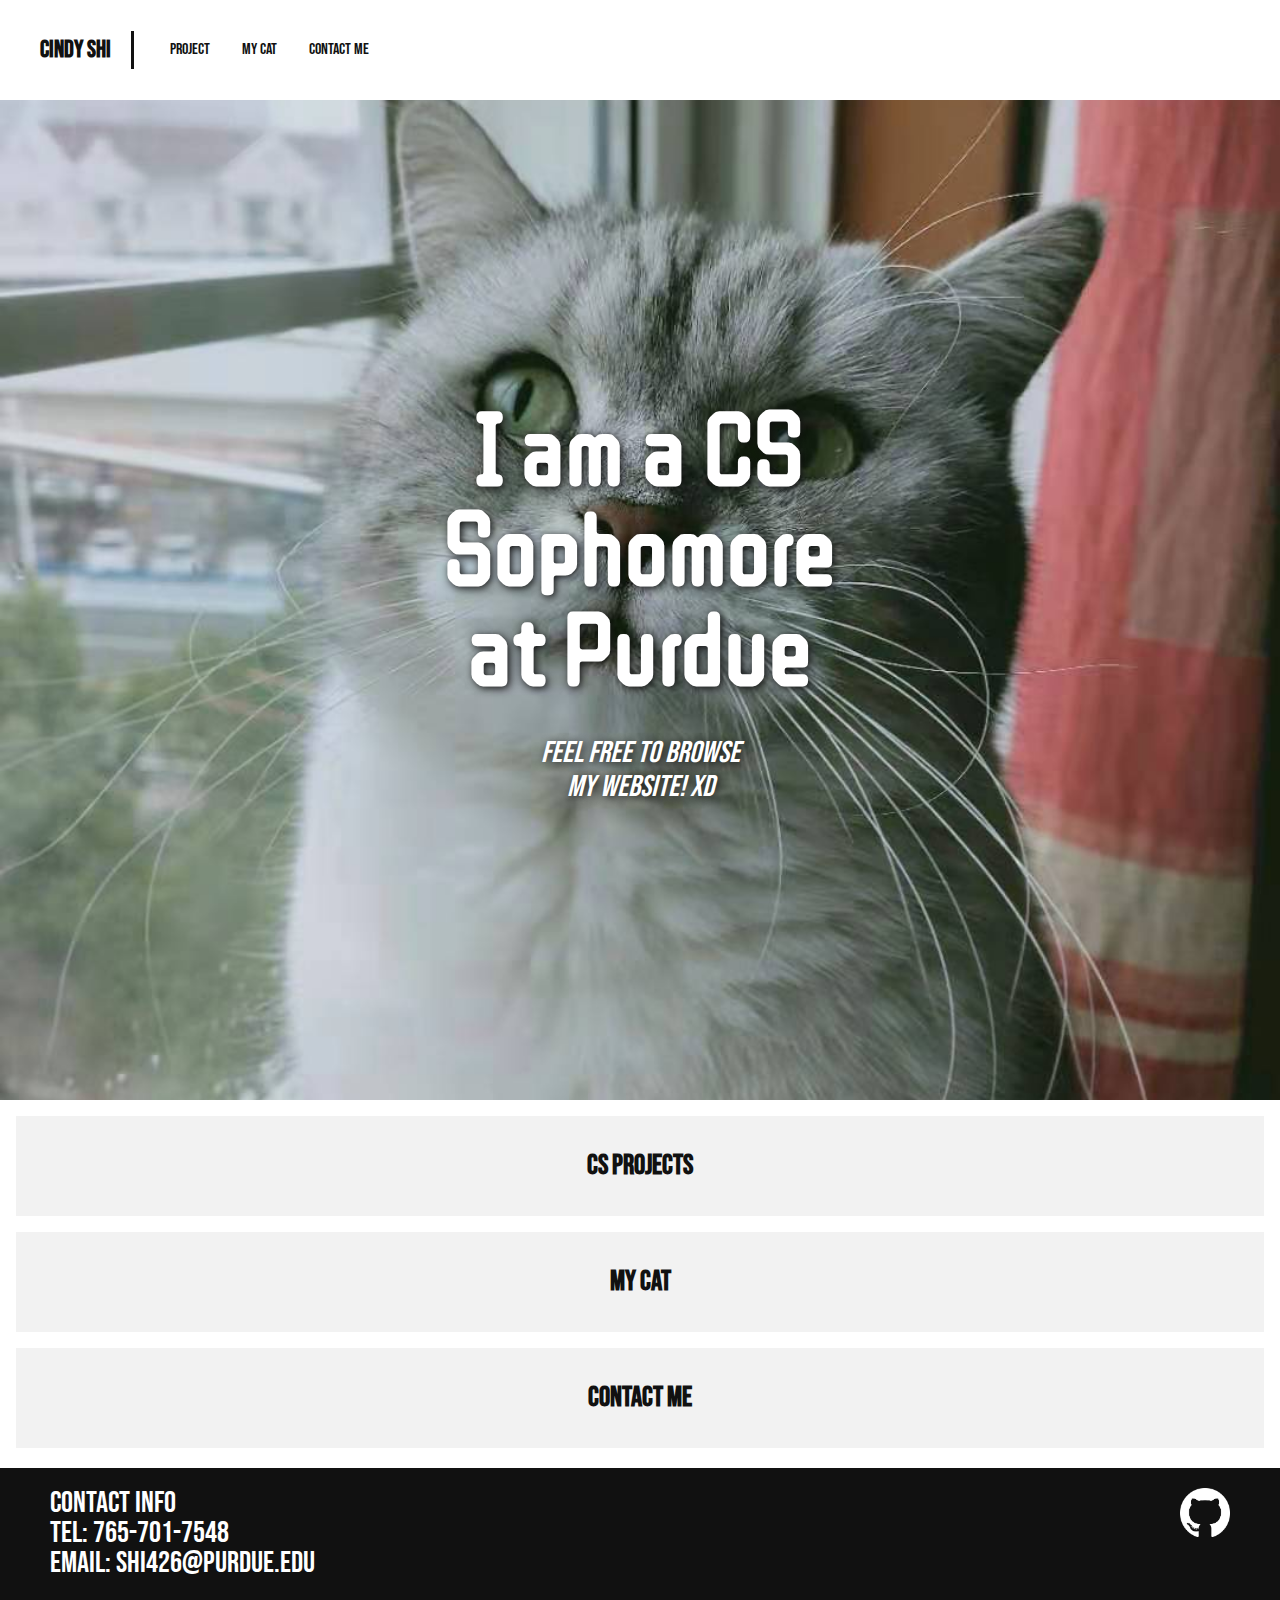
<file: index.html>
<!DOCTYPE html>
<html>
	<head>
		<meta charset="utf-8">
		<title>My Portfolio</title>
		<meta name="viewport" content="width=device-width, initial-scale=1.0">
		<link href="https://fonts.googleapis.com/css?family=Bebas+Neue|ZCOOL+QingKe+HuangYou&display=swap" rel="stylesheet">
		<link rel="stylesheet" href="style.css">
	</head>
	<body>
		<header>
			<a href="index.html" class="header-brand">CINDY SHI</a>
			<nav>
				<ul>
					<li><a href="project.html">Project</a></li>
					<li><a href="cat.html">My Cat</a></li>
					<li><a href="#contact">Contact Me</a></li>
				</ul>
			<a href="cases.html" class="header-cases">Cases</a>
			</nav>
		</header>
		<main>
			<section class="index-banner">
				<div class="vertical-center">
					<h2>I am a CS <br>Sophomore <br>at Purdue</h2>
					<h1>Feel free to browse <br> my website! XD</h1>
				</div>	
			</section>
			<section class="index-links">
				<a href="project.html">
					<div class="index-boxlink1">
						<h3>CS Projects</h3>
					</div>
				</a>
				<a href="cat.html">
					<div class="index-boxlink1">
						<h3>My Cat</h3>
					</div>
				</a>
				<a href="#contact">
					<div class="index-boxlink1">
						<h3>Contact Me</h3>
					</div>
				</a>
			</section>
		</main>
		<footer id="contact">
			<ul>
				<li>Contact Info</li>
				<li>Tel: 765-701-7548</li>
				<li>Email: shi426@purdue.edu</li>
			</ul>
			
			<div class="footer-logo">
				<a href="https://github.com/Cindy1229">
					<img src="img/git3.png" alt="github logo" width="30px">
				</a>
			</div>
		</footer>

	</body>
</html>
</file>
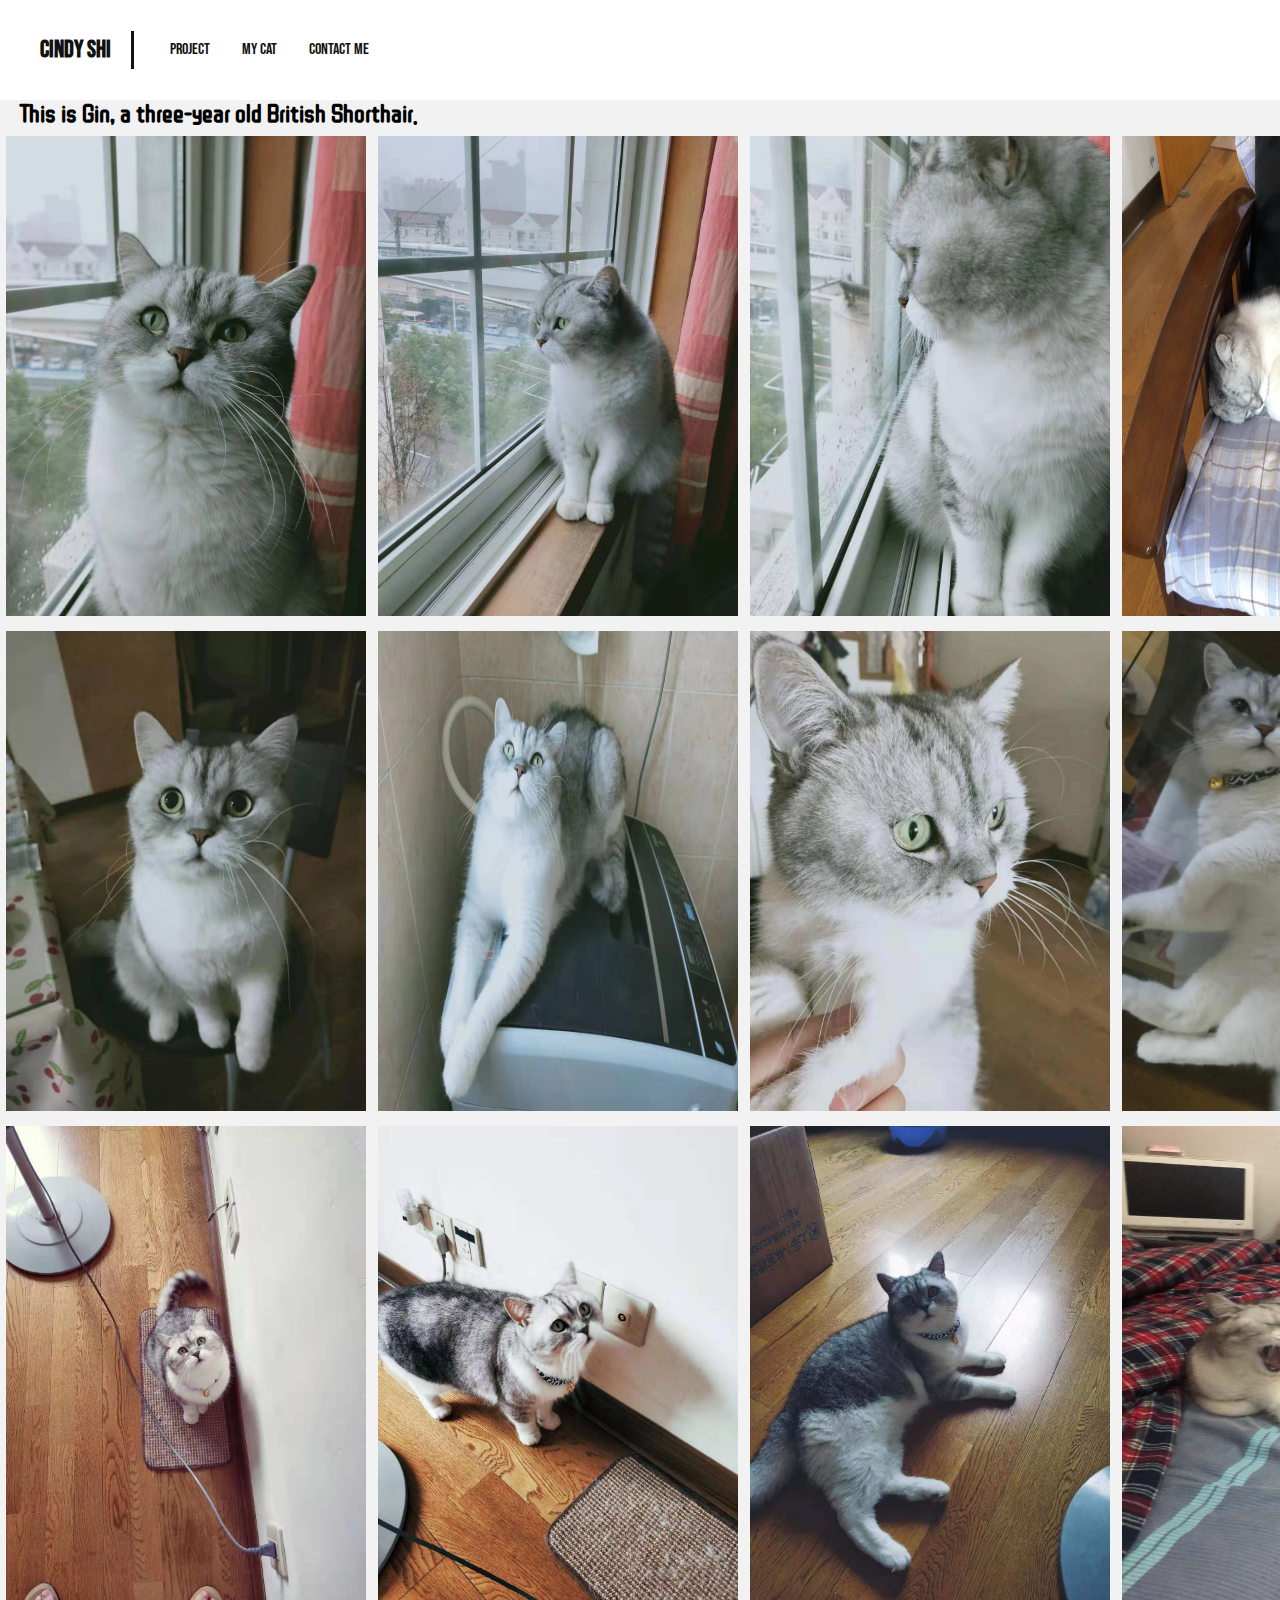
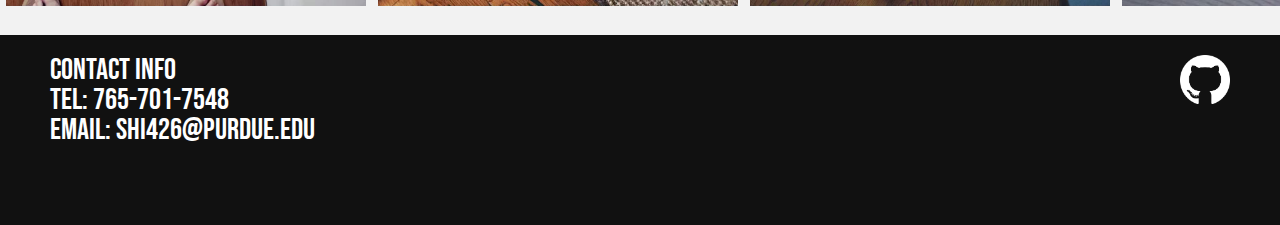
<file: cat.html>
<!DOCTYPE html>
<html>
	<head>
		<meta charset="utf-8">
		<title>My Portfolio</title>
		<meta name="viewport" content="width=device-width, initial-scale=1.0">
		<link href="https://fonts.googleapis.com/css?family=Bebas+Neue|ZCOOL+QingKe+HuangYou&display=swap" rel="stylesheet">
		<link rel="stylesheet" href="style.css">
	</head>
	<body class="cat-page">
		<header>
			<a href="index.html" class="header-brand">CINDY SHI</a>
			<nav>
				<ul>
					<li><a href="project.html">Project</a></li>
					<li><a href="cat.html">My Cat</a></li>
					<li><a href="#contact">Contact Me</a></li>
				</ul>
			<a href="cases.html" class="header-cases">Cases</a>
			</nav>
		</header>
		<main>
			<h2 class="cat-intro">This is Gin, a three-year old British Shorthair.</h2>
			<div class="row1">
				<div class="column">
					<img src="img/Gin.jpg">
				</div>
				<div class="column">
					<img src="img/gin2.jpg">
				</div>
				<div class="column">
					<img src="img/gin3.jpg">
				</div>
				<div class="column">
					<img src="img/gin4.jpg">
				</div>
			</div>
			<div class="row1">
				<div class="column">
					<img src="img/gin5.jpg">
				</div>
				<div class="column">
					<img src="img/gin6.jpg">
				</div>
				<div class="column">
					<img src="img/gin7.jpg">
				</div>
				<div class="column">
					<img src="img/gin8.jpg">
				</div>
			</div>
			<div class="row1">
				<div class="column">
					<img src="img/gin9.jpg">
				</div>
				<div class="column">
					<img src="img/gin10.jpg">
				</div>
				<div class="column">
					<img src="img/gin11.jpg">
				</div>
				<div class="column">
					<img src="img/gin12.jpg">
				</div>
			</div>
		</main>
		<footer id="contact">
			<ul>
				<li>Contact Info</li>
				<li>Tel: 765-701-7548</li>
				<li>Email: shi426@purdue.edu</li>
			</ul>
			
			<div class="footer-logo">
				<a href="https://github.com/Cindy1229">
					<img src="img/git3.png" alt="github logo" width="30px">
				</a>
			</div>
		</footer>

	</body>
</html>
</file>
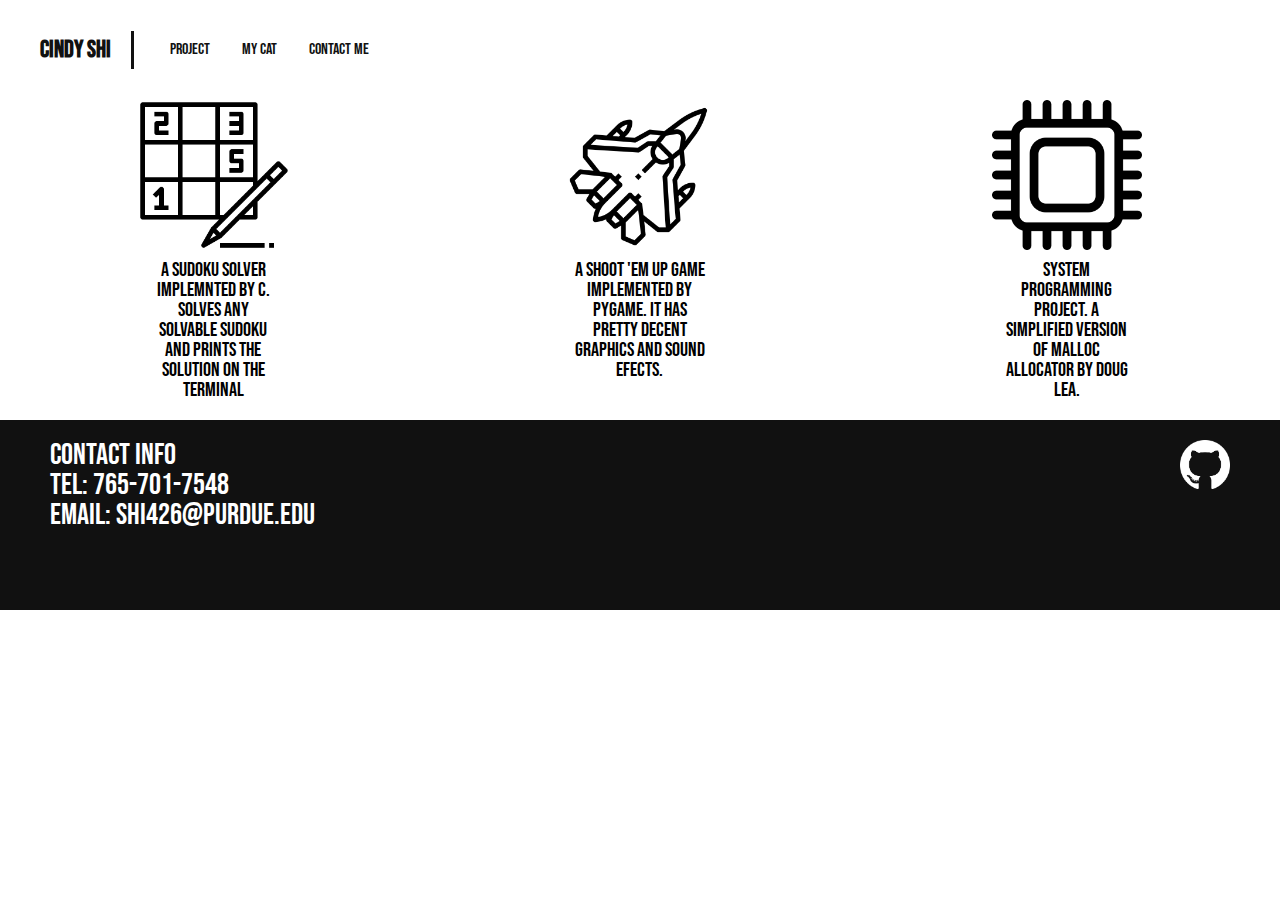
<file: project.html>
<!DOCTYPE html>
<html>
	<head>
		<meta charset="utf-8">
		<title>My Portfolio</title>
		<meta name="viewport" content="width=device-width, initial-scale=1.0">
		<link href="https://fonts.googleapis.com/css?family=Bebas+Neue|ZCOOL+QingKe+HuangYou&display=swap" rel="stylesheet">
		<link rel="stylesheet" href="style.css">
	</head>
	<body>
		<header>
			<a href="index.html" class="header-brand">CINDY SHI</a>
			<nav>
				<ul>
					<li><a href="project.html">Project</a></li>
					<li><a href="cat.html">My Cat</a></li>
					<li><a href="#contact">Contact Me</a></li>
				</ul>
			<a href="cases.html" class="header-cases">Cases</a>
			</nav>
		</header>
		<main>
			<section class="container">
				<div class="pic">
					<a href="https://github.com/Cindy1229/Sudoku-Solver">
						<div class="overlay-box">
							<img src="img/sudoku.png">
							<div class="overlay">
								<div class="text">Sudoku-Solver</div>
							</div>
						</div>
					</a>
				</div>
				<div class="pic">
					<a href="https://github.com/Cindy1229/Pygame-PlaneWars">
						<div class="overlay-box">
							<img src="img/jet.png">
							<div class="overlay">
								<div class="text">Plane-Wars</div>
							</div>
						</div>
					</a>	
				</div>
				<div class="pic">
					<a href="https://github.com/Cindy1229/Malloc">
						<div class="overlay-box">
							<img src="img/chip.png">
							<div class="overlay">
								<div class="text">Memory-Allocator</div>
							</div>
						</div>
					</a>
				</div>
			</section>
			<section class="container">
				<div class="paragraph">
					<p>A Sudoku Solver implemnted by C.
					Solves any solvable sudoku and prints the solution on the terminal </p>
				</div>
				<div class="paragraph">
					<p>A Shoot 'Em Up game implemented by
					Pygame. It has pretty decent graphics and sound efects.</p>
				</div>
				<div class="paragraph">
					<p>System Programming Project. A simplified version of malloc allocator by doug lea.</p>
				</div>
			</section>
			<div class="space">
				
			</div>
		</main>
		<footer id="contact">
			<ul>
				<li>Contact Info</li>
				<li>Tel: 765-701-7548</li>
				<li>Email: shi426@purdue.edu</li>
			</ul>
			
			<div class="footer-logo">
				<a href="https://github.com/Cindy1229">
					<img src="img/git3.png" alt="github logo" width="30px">
				</a>
			</div>
		</footer>

	</body>
</html>
</file>
<file: style.css>
/*
html5doctor.com Reset Stylesheet
v1.6.1
Last Updated: 2010-09-17
Author: Richard Clark - http://richclarkdesign.com
Twitter: @rich_clark
*/

html, body, div, span, object, iframe,
h1, h2, h3, h4, h5, h6, p, blockquote, pre,
abbr, address, cite, code,
del, dfn, em, img, ins, kbd, q, samp,
small, strong, sub, sup, var,
b, i,
dl, dt, dd, ol, ul, li,
fieldset, form, label, legend,
table, caption, tbody, tfoot, thead, tr, th, td,
article, aside, canvas, details, figcaption, figure,
footer, header, hgroup, menu, nav, section, summary,
time, mark, audio, video {
    margin:0;
    padding:0;
    border:0;
    outline:0;
    font-size:100%;
    vertical-align:baseline;
    background:transparent;
}

body {
    line-height:1;
}

article,aside,details,figcaption,figure,
footer,header,hgroup,menu,nav,section {
    display:block;
}

nav ul {
    list-style:none;
}

blockquote, q {
    quotes:none;
}

blockquote:before, blockquote:after,
q:before, q:after {
    content:'';
    content:none;
}

a {
    margin:0;
    padding:0;
    font-size:100%;
    vertical-align:baseline;
    background:transparent;
}

/* change colours to suit your needs */
ins {
    background-color:#ff9;
    color:#000;
    text-decoration:none;
}

/* change colours to suit your needs */
mark {
    background-color:#ff9;
    color:#000;
    font-style:italic;
    font-weight:bold;
}

del {
    text-decoration: line-through;
}

abbr[title], dfn[title] {
    border-bottom:1px dotted;
    cursor:help;
}

table {
    border-collapse:collapse;
    border-spacing:0;
}

/* change border colour to suit your needs */
hr {
    display:block;
    height:1px;
    border:0;  
    border-top:1px solid #cccccc;
    margin:1em 0;
    padding:0;
}

input, select {
    vertical-align:middle;
}

/* Reset style sheet */

/* ---------------------My code------------------------- */
* {
    text-decoration: none;
}

main {
    padding-top: 100px;

}
 

 header {
    position: fixed;
    top:0;
    right: 0;
    left: 0;
    background-color: #fff;
    width: 100%;
    height:100px;
 }

 header .header-brand {
    font-family: 'Bebas Neue';
    font-size: 24px;
    font-weight: 900;
    color:#111;
    display: block;
    margin: 0 auto;
    text-align: center;
    padding: 20px 0;
 }

header nav ul {
    display: block;
    margin: 0 auto;
    width: fit-content;
}

header nav ul li {
    display: inline-block;
    float: left;
    list-style: none;
    padding: 0 16px;

}

header nav ul li a {
    font-family: 'Bebas Neue';
    font-weight: 300;
    font-size: 16px;
    color:#111;
}

header .header-cases {
    display: none;
}

@media only screen and (min-width: 1000px){
   header .header-brand {
    margin: 31px 0;
    text-align: left;
    line-height: 38px;
    padding: 0px 20px 0 40px;
    border-right: 3px solid #111;
    float: left;
 } 

 header nav ul {
    margin: 20px 0 0 20px;
    float: left;
}

header nav ul li {
    display: inline-block;
    float: left;
    list-style: none;
    padding: 0 16px;

}

header nav ul li a {
    font-family: 'Bebas Neue';
    font-weight: 300;
    font-size: 16px;
    color:#111;
    line-height: 60px;
}
}


/* index */
.index-banner {
    width: 100%;
    height: calc(100vh - 100px);
    background-image: url('img/Gin.jpg');
    background-repeat: no-repeat;
    background-position: center;
    background-size: cover;
    display: table;

}
.vertical-center {
    display: table-cell;
    vertical-align: middle;

}
.index-banner h2 {
    font-family: 'ZCOOL QingKe HuangYou', cursive;
    font-size: 60px;
    color: #fff;
    font-weight: 800;
    text-align: center;
    text-shadow: 2px 2px 8px #111;
}
.index-banner h1 {
    font-family: 'Bebas Neue';
    font-size: 20px;
    color: #fff;
    font-style: italic;
    line-height: 34px;
    font-weight: 10;
    text-align: center;
    text-shadow: 2px 2px 8px #111;
}

@media only screen and (min-width: 1000px){
    .index-banner {
        height: 1000px;
    }
    .index-banner h2 {
        font-size: 100px;
    }
    .index-banner h1 {
        padding-top: 40px;
        font-size: 30px;
    }


}

/* main*/

.index-links div {
    margin: 16px 16px 0;
    width: calc(100% - 32px);
    height: 100px;
    background-color: #f2f2f2;

}
.index-links div h3 {
    font-family: 'Bebas Neue';
    font-size: 28px;
    color: #111;
    line-height: 100px;
    font-weight: 900;
    text-align: center;
}

/* ---------------------------Cat Page------------------------------*/
/* Cat Page*/
.cat-page {
    background-color: #f2f2f2;
}

/* Cat pics */
.cat-intro {
    display: block;
    padding-top: 0;
    padding-bottom: 5px;
    padding-left: 20px;
    font-size: 25px;
    font-family: 'ZCOOL QingKe HuangYou', cursive;
}

.row1 .column img {
    width: 360px;
    height: 480px;
    padding:5px 5px 5px 5px;
}

@media only screen and (min-width: 1000px){
   .row1 {
    display: flex;
    }
    .column {
        flex:25%;
        padding: 1px;
    }
    .row1 .column img {
        width: 360px;
        height: 480px;
    }
}

/* -----------------------------------Project Page----------------------------*/

.container {
    width: 100%
    height: 60px;
    flex-flow: row wrap;
    display: flex;
    justify-content: space-around;
}


.pic img{
    height: 60px;
}

.overlay {
    position: absolute;
    bottom: 0;
    left: 0;
    right: 0;
    background-color: #111;
    overflow: hidden;
    width: 100%;
    height: 100%;
    transform: scale(0);
    transition: .3s ease;
}

.overlay-box {
    position: relative;
    width: 60px;
    height: auto;
}

.overlay-box:hover .overlay {
    transform: scale(1);
}

.text {
    font-family: 'Bebas Neue';
    color: white;
    font-size: 10px;
    position: absolute;
    top: 50%;
    left: 50%;
    transform: translate(-50%, -50%);
    text-align: center;
}

.paragraph {
    width: 60px;
    height: 60;
}
.paragraph p{
    padding: 10px;
    font-size: 10px;
    font-family: 'Bebas Neue';
    text-align: center;
}
.space {
        height: 300px;
        width: 100%;
}


@media only screen and (min-width: 1000px){
    .container {
        
        height: 150px;
        
    }
    .pic img{
        height: 150px;
    }
    .overlay-box {
        width: 150px;
    }
    .text {
        font-size: 20px;
    }
    .paragraph {
        width: 150px;
        height: 150px;
    }
    .paragraph p{
        padding: 10px;
        font-family: 'Bebas Neue';
        text-align: center;
        font-size: 20px;
    }
    .space {
    height: 0;
    width: 100%;
}

}

    



/* footer*/
footer {
    width: calc(100% - 40px);
    padding: 20px 20px;
    background-color: #111; 
    margin-top: 20px;
    overflow: hidden;

}

footer ul {
    width: fit-content;
    float: left;
    padding-left: 25px:
    display: block;
    list-style: none;
    font-family: 'Bebas Neue';
    font-size: 10px;
    color: #fff;
}
.footer-logo {
    height: 30px;
}
.footer-logo img {
    float: right;
}

@media only screen and (min-width: 1000px){
    footer {
        height: 150px;
    }

    footer ul {
    width: fit-content;
    padding-left: 30px;
    display: block;
    list-style: none;
    font-family: 'Bebas Neue';
    font-size: 30px;
    color: #fff;
    }

    .footer-logo img {
        width: 50px;
        padding-right: 30px;
    }



}
</file>
